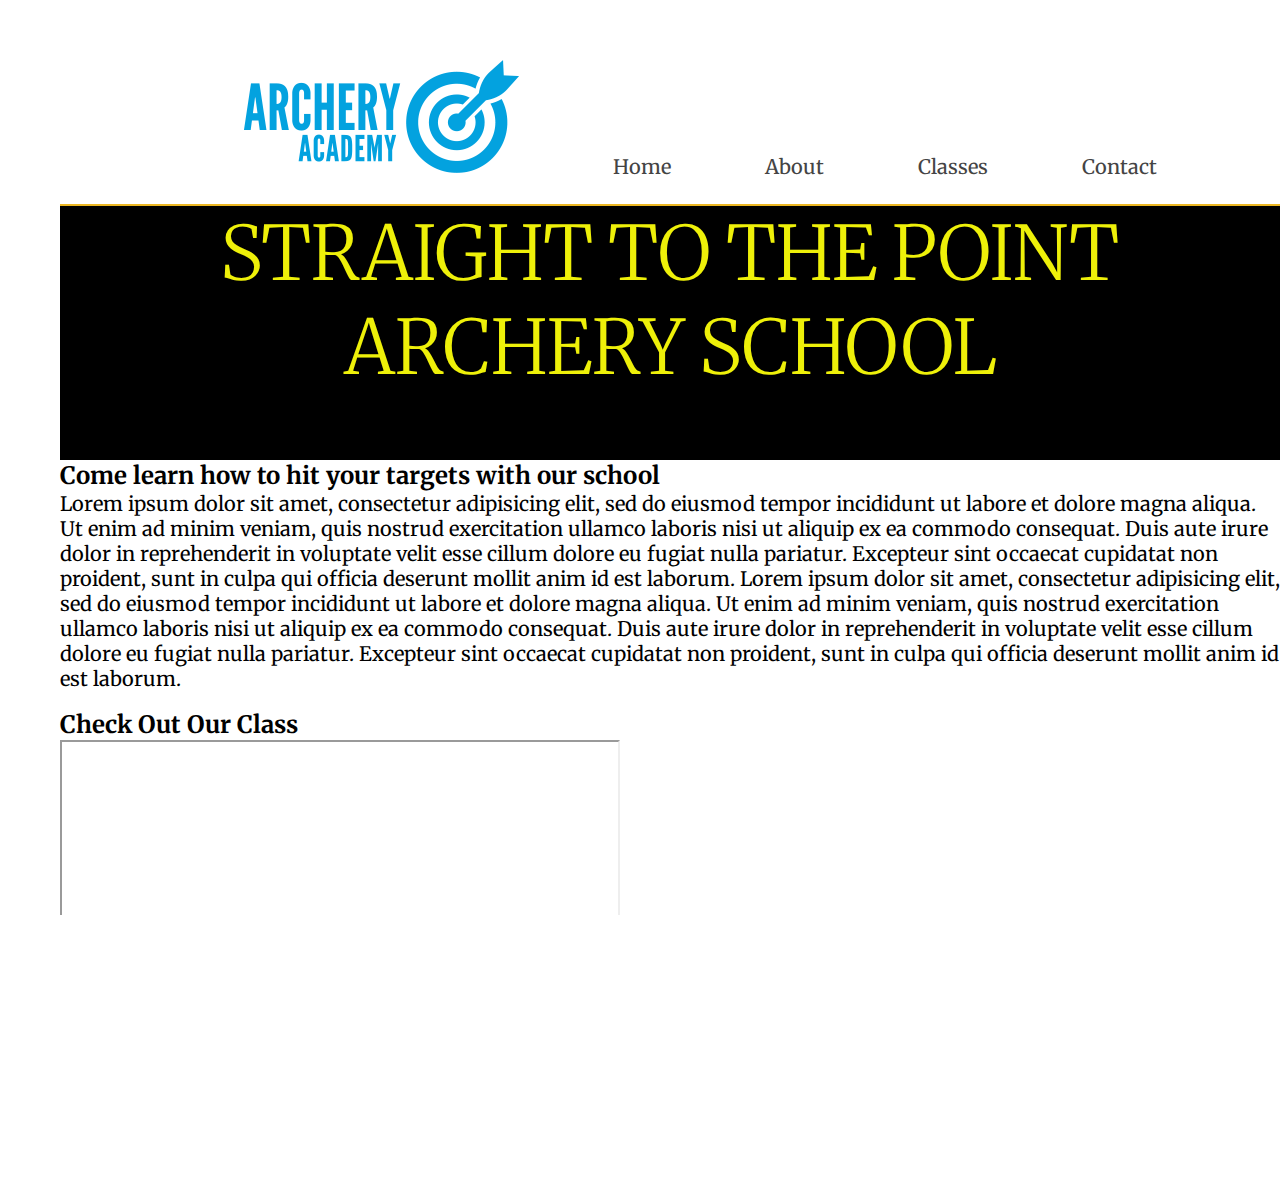
<file: index.html>
<!DOCTYPE html>
<html lang="en">
  <head>
    <meta charset="UTF-8">
    <link rel="stylesheet" href="css/styles.css">
    <title>Straight To The Point Archery School Home</title>
  </head>
  <body>
    <header>
      <nav>
        <ul>
          <li><a class="logo-a" href="index.html"><img class="logo-img" src="img/archeryAcademy-logo-color.png" alt="Straight to the Point Archery School Logo"></a></li>
          <li><a href="index.html">Home</a></li>
          <li><a href="about.html">About</a></li>
          <li><a href="classes.html">Classes</a></li>
          <li><a href="contact.html">Contact</a></li>
        </ul>
      </nav>
      <div class="main">
        <h1>Straight to the Point Archery School</h1>
      </div>
    </header>
    <section>
      <article>
        <h1>Come learn how to hit your targets with our school</h1>
        <p>Lorem ipsum dolor sit amet, consectetur adipisicing elit, sed do eiusmod tempor incididunt ut labore et dolore magna aliqua. Ut enim ad minim veniam, quis nostrud exercitation ullamco laboris nisi ut aliquip ex ea commodo consequat. Duis aute irure dolor in reprehenderit in voluptate velit esse cillum dolore eu fugiat nulla pariatur. Excepteur sint occaecat cupidatat non proident, sunt in culpa qui officia deserunt mollit anim id est laborum. Lorem ipsum dolor sit amet, consectetur adipisicing elit, sed do eiusmod tempor incididunt ut labore et dolore magna aliqua. Ut enim ad minim veniam, quis nostrud exercitation ullamco laboris nisi ut aliquip ex ea commodo consequat. Duis aute irure dolor in reprehenderit in voluptate velit esse cillum dolore eu fugiat nulla pariatur. Excepteur sint occaecat cupidatat non proident, sunt in culpa qui officia deserunt mollit anim id est laborum.</p>
      </article>
      <br>
      <article>
        <h1> Check Out Our Class</h1>
        <div class="videowrapper">
          <iframe width="560" height="315" src="https://www.youtube.com/embed/gumuNn2PAQo" allow="accelerometer; autoplay; encrypted-media; gyroscope; picture-in-picture" allowfullscreen></iframe>
        </div>
      </article>
    </section>
    <br>
    <br>
    <footer>
      <p>Nondiscriminatory Policy:
      Next Step Archery admits students of any race, gender presentation, sexuality, religion, national origin or ethnic origin to all rights, privileges, programs and activities available to students at the school. We do not discriminate in administration of our educational policies, admission policies and other school administered programs. All students are welcome and valuable members of our community.</p>
      <p class="copy">&copy; 2018 Archery School All rights reserved</p>
    </footer>
  </body>
</html>
</file>
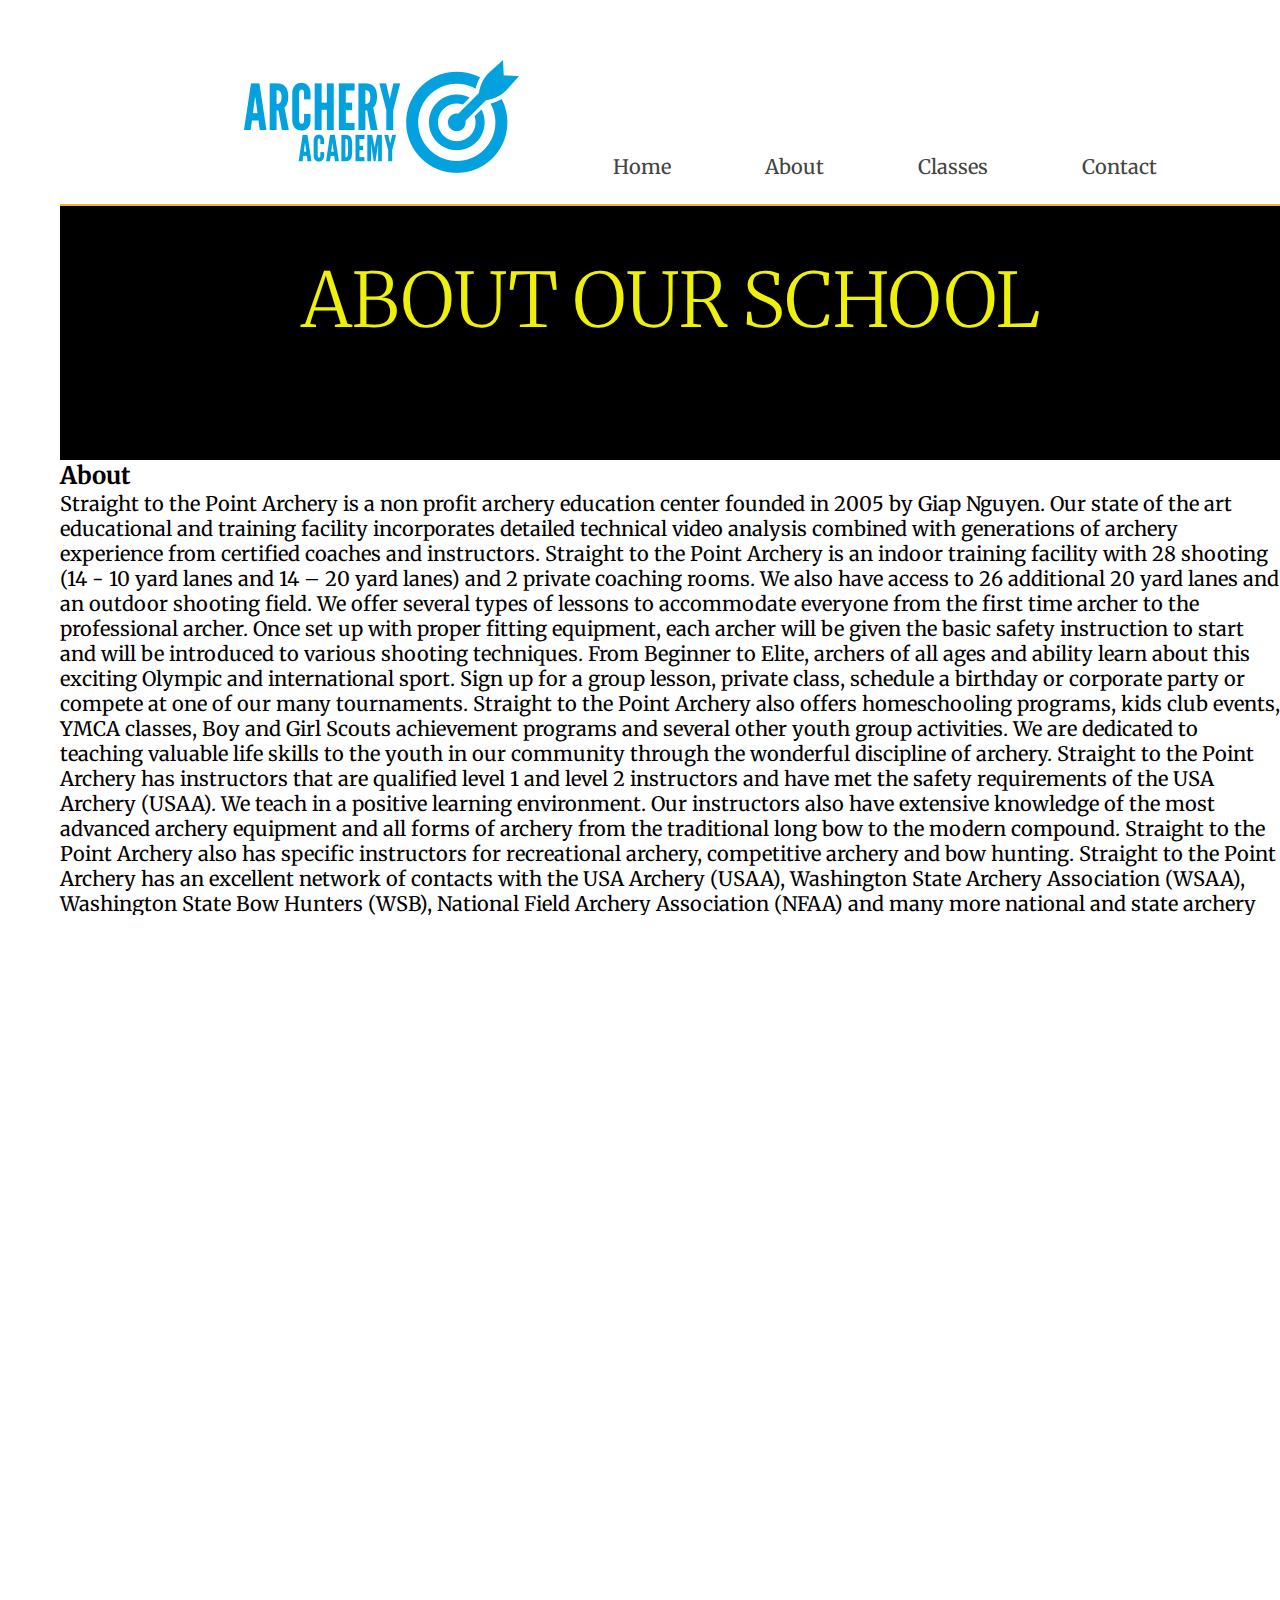
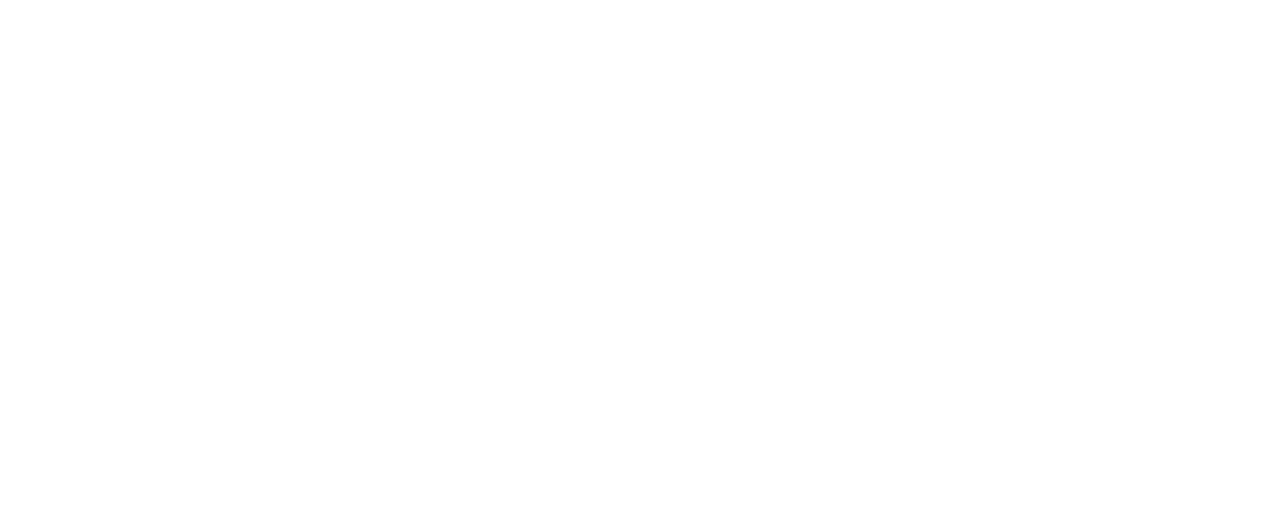
<file: about.html>
<!DOCTYPE html>
<html lang="en">
  <head>
    <meta charset="UTF-8">
    <link rel="stylesheet" href="css/styles.css">
    <title> Archery</title>
  </head>
  <body>
    <header>
      <nav>
        <ul>
          <li><a class="logo-a" href="index.html"><img class="logo-img" src="img/archeryAcademy-logo-color.png" alt="Straight to the Point Archery School Logo"></a></li>
          <li><a href="index.html">Home</a></li>
          <li><a href="about.html">About</a></li>
          <li><a href="classes.html">Classes</a></li>
          <li><a href="contact.html">Contact</a></li>
        </ul>
      </nav>
      <div class="main">
        <h1>About Our School</h1>
      </div>
    </header>
    <section>
      <h2>About</h2>
      <p>Straight to the Point Archery is a non profit archery education center founded in 2005 by Giap Nguyen.  Our state of the art educational and training facility incorporates detailed technical video analysis combined with generations of archery experience from certified coaches and instructors.

      Straight to the Point Archery is an indoor training facility with  28 shooting (14 -  10 yard lanes and 14 – 20 yard lanes) and 2 private coaching rooms. We also have access to 26  additional  20 yard lanes  and an outdoor shooting field.  We offer several types of lessons to accommodate everyone from the first time archer to the professional archer. Once set up with proper fitting equipment, each archer will be given the basic safety instruction to start and will be introduced to various shooting techniques.

      From Beginner to Elite, archers of all ages and ability learn about this exciting Olympic and international sport. Sign up for a group lesson, private class, schedule a birthday or corporate party or compete at one of our many tournaments.  Straight to the Point Archery also offers homeschooling programs, kids club events, YMCA classes, Boy and Girl Scouts achievement programs and several other youth group activities. We are dedicated to teaching valuable life skills to the youth in our community through the wonderful discipline of archery.

      Straight to the Point Archery has instructors that are qualified level 1 and level 2 instructors and have met the safety requirements of the USA Archery (USAA). We teach in a positive learning environment.  Our instructors also have extensive knowledge of the most advanced archery equipment and all forms of archery from the traditional long bow to the modern compound.  Straight to the Point Archery also has specific instructors for recreational archery, competitive archery and bow hunting.

      Straight to the Point Archery has an excellent network of contacts with the USA Archery (USAA), Washington State Archery Association (WSAA), Washington State Bow Hunters (WSB), National Field Archery Association (NFAA) and many more national and state archery associations. These partnerships allow you to feel confident in our facility and staff.

      Straight to the Point Archery’s staff has decades of experience in the archery industry. We are committed to educating you with any questions that you may have.</p>
    </section>
    <br>
    <section>
      <h2>About the Client</h2>
      <p>Giap Nguyen started Straight to the Point Archery in 2005. He's an avid and accomplished archer himself, having competed with the United States Archery Team in the 2000 Summer Olympics. He has three children, and  started Straight to the Point in part because he was not satisfied with the archery eduction options for them in Tacoma. After The Hunger Games books and movies came out, he noticed a surge in popularity of archery among young people, especially young women, and the business has been booming ever since.</p>
    </section>
    <br>
    <section>
      <h2>About the Users</h2>
      <p>	Giap tells you that people who use the site are mostly current and prospective students. They're interested in learning about the facilities and services available, as well as being reminded of the class schedule and location.</p>
    </section>
    <br>
    <section>
      <h2>About Our Instructors</h2>
      <div class="gridwrapper_3">
        <div class="block-one">
          <img src="img/instructor-bio-image4.png" alt="Photo of instructor Nathan Lee">
          <h2>Nathan Lee, Instructor</h2>
          <p>Nathan is an USA Archery Certified Level 3 NTS – Coach and has been teaching archery since 2009. He has been interested in archery since he nocked his first arrow while a Boy Scout at Scout camp.
            Nathan has many years of experience teaching people of all ages, experience gained as a Martial Arts Instructor and Studio Manager.</p>
        </div>
        <div class="block-two">
          <img src="img/instructor-bio-image2.png" alt="Photo of instructorAmy Smith">
          <h2>Amy Smith, Instructor</h2>
          <p>Amy truly has a passion for archery. She comes from a long line of hunters, fisherman, and trappers of Canada. Amy  places a strong emphasis on safety
            and is enthusiastic about teaching. Amy also loves fitness, and  has been a YMCA group exercise and personal trainer for over 18 years.</p>
        </div>
        <div class="block-three">
          <img src="img/instructor-bio-image3.png" alt="Photo of instructor Anthony Alicea">
          <h2>Anthony Alicea, Instructor</h2>
          <p>Anthony is a Washington native and an experienced outdoorsman with many years hunting, fishing, skiing, canoeing, archery, shooting and minimalistic camping. His skillful mastery of bushcraft and wilderness survival
             knowledge helps define his character. He enjoys handcrafting his own long bows, flint knapped primitive arrows and making custom leather products.</p>
        </div>
        <div class="block-four">
          <img src="img/instructor-bio-image1.png" alt="Photo of instructor Derek Jenkins">
          <h2>Derek Jenkins, Instructor</h2>
          <p>Derek is a Washington native and an experienced outdoorsman with many years hunting, fishing, skiing, canoeing, archery,
            shooting and minimalistic camping. His skillful mastery of bushcraft and wilderness survival
            knowledge helps define his character. He enjoys handcrafting his own long bows, flint knapped primitive arrows and making custom leather products.</p>
        </div>
      </div>
    </section>
    <footer>
        <p class="copy">&copy; 2018 Archery School All rights reserved</p>
    </footer>
  </body>
</html>
</file>
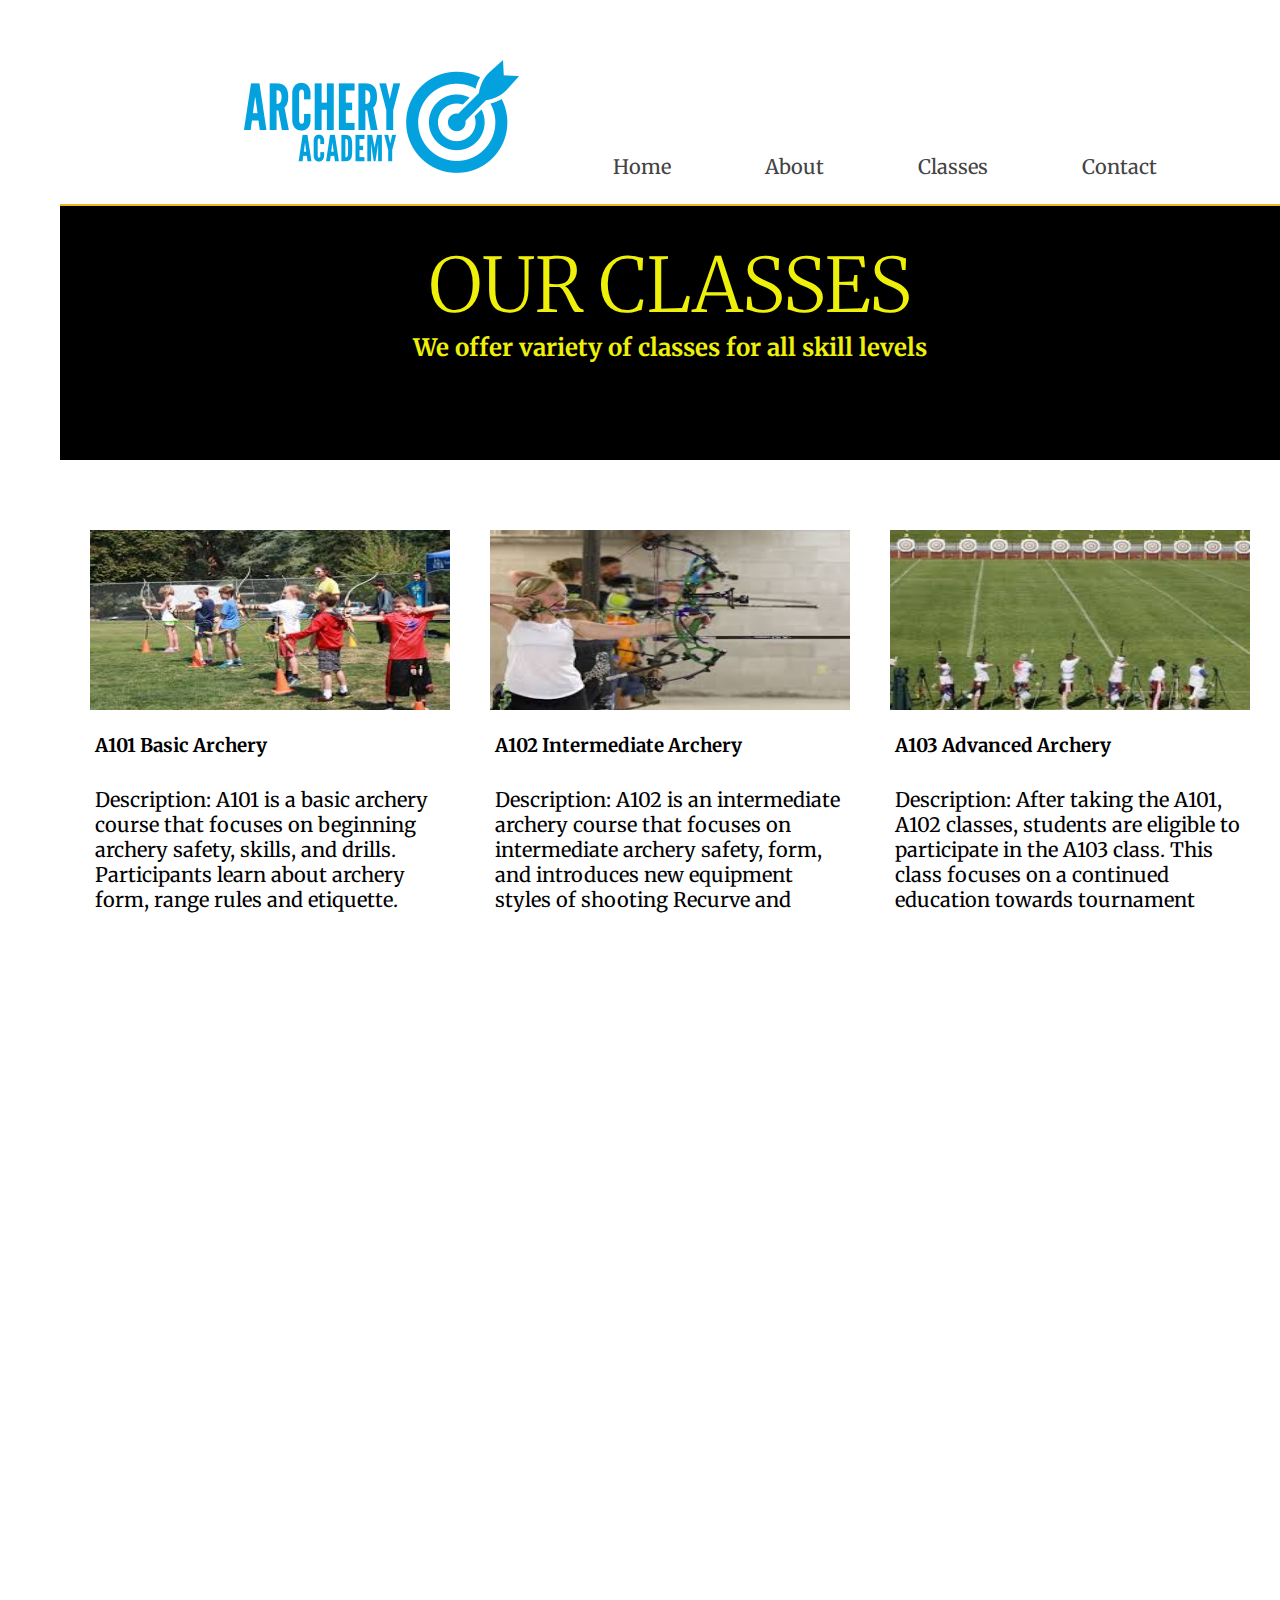
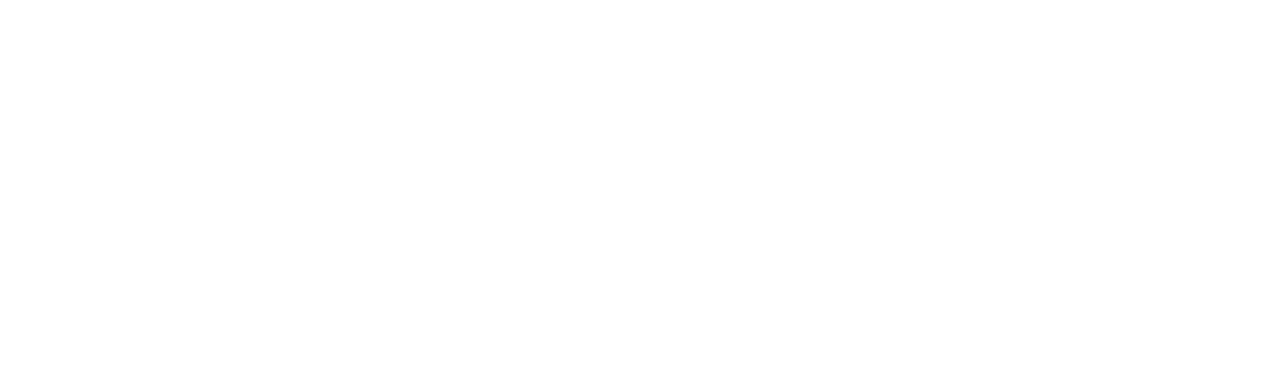
<file: classes.html>
<!DOCTYPE html>
<html lang="en">
  <head>
    <meta charset="UTF-8">
    <link rel="stylesheet" href="css/styles.css">
    <title> Our Classes</title>
  </head>
  <body>
    <header>
      <nav>
        <ul>
          <li><a class="logo-a" href="index.html"><img class="logo-img" src="img/archeryAcademy-logo-color.png" alt="Straight to the Point Archery School Logo"></a></li>
          <li><a href="index.html">Home</a></li>
          <li><a href="about.html">About</a></li>
          <li><a href="classes.html">Classes</a></li>
          <li><a href="contact.html">Contact</a></li>
        </ul>
      </nav>
      <div class="main">
        <h1>Our Classes</h1>
        <h2>We offer variety of classes for all skill levels</h2>
      </div>
    </header>
    <section id="classes">
      <div class="gridwrapper_1">
        <div class="left three-images">
          <img src="img/basic-archery.jpg" alt="Photo of Basic Archery Class in Staight to the Point Archery School">
          <h3>A101 Basic Archery</h3>
          <p>Description: A101 is a basic archery course that focuses on beginning archery safety, skills, and drills.
            Participants learn about archery form, range rules and etiquette. Form training and fun games are introduced in this class.
              Equipment will be provided with exception of safety kit.
  		        Cost: $120/month
  		        Schedule: Mondays and Wednesdays, 4-5pm</p>
        </div>
        <div class="middle three-images">
          <img src="img/intermediate-archery.jpg" alt="Photo of Intermediate Archery Class in the Staright to the Point Archery School">
          <h3>A102 Intermediate Archery</h3>
          <p>Description: A102 is an intermediate archery course that focuses on intermediate archery safety, form, and introduces new equipment
            styles of shooting Recurve and Compound bows. Fun games and form reinforcement techniques are emphasized in this class.
             Equipment will be provided with exception of safety kit.
  		       Cost: $120/month
  		       Schedule: Tuesdays and Thursdays, 4-5pm
  		       Prerequisite:A101 or recommendation from private lesson instructor. Minimum age  7 years old.
             </p>
        </div>
        <div class="right three-images">
          <img src="img/advanced-archery.jpg" alt="Photo of Advanced Archery Class in Straight to the Point Archery School">
          <h3>A103 Advanced Archery</h3>
          <p>Description: After taking the A101, A102 classes, students are eligible to participate in the A103 class. This class focuses on a
            continued education towards tournament styles of shooting used by many archery tournament associations from around the world. Along
            with the tournament lesson, participants receive continued knowledge around their shooting form and advice on personal equipment selections.
             Equipment will be provided with exception of safety kit.
  		       Cost: $120/month
  		      Schedule: Tuesdays and Thursdays, 5-6pm
  		       Prerequisite:  A101/A102 or equivalent. Minimum age  7 years old.</p>
        </div>
      </div>
    </section>
     <div class="gridwrapper_2">
        <div>
          <img src="img/single-lesson.jpg" alt="Photo of a Single Lesson with one of our instructors">
          <h3>Single Lesson</h3>
          <p>Description: 1 hour of expert guidance by a USA Archery-certified coach Price: $50</p>
          <br>
        </div>
        <div>
          <img src="img/three-lesson-package.jpg" alt="Photo of one of our students shooting a at the targets">
          <h3>3 Lesson Package</h3>
          <p>Description: 3 lessons, 1 hour each of expert guidance by a USA Archery-certified coach Price: $140</p>
          <br>
        </div>
      </div>
    <footer>
        <p class="copy">&copy; 2018 Archery School All rights reserved</p>
    </footer>
  </body>
</html>
</file>
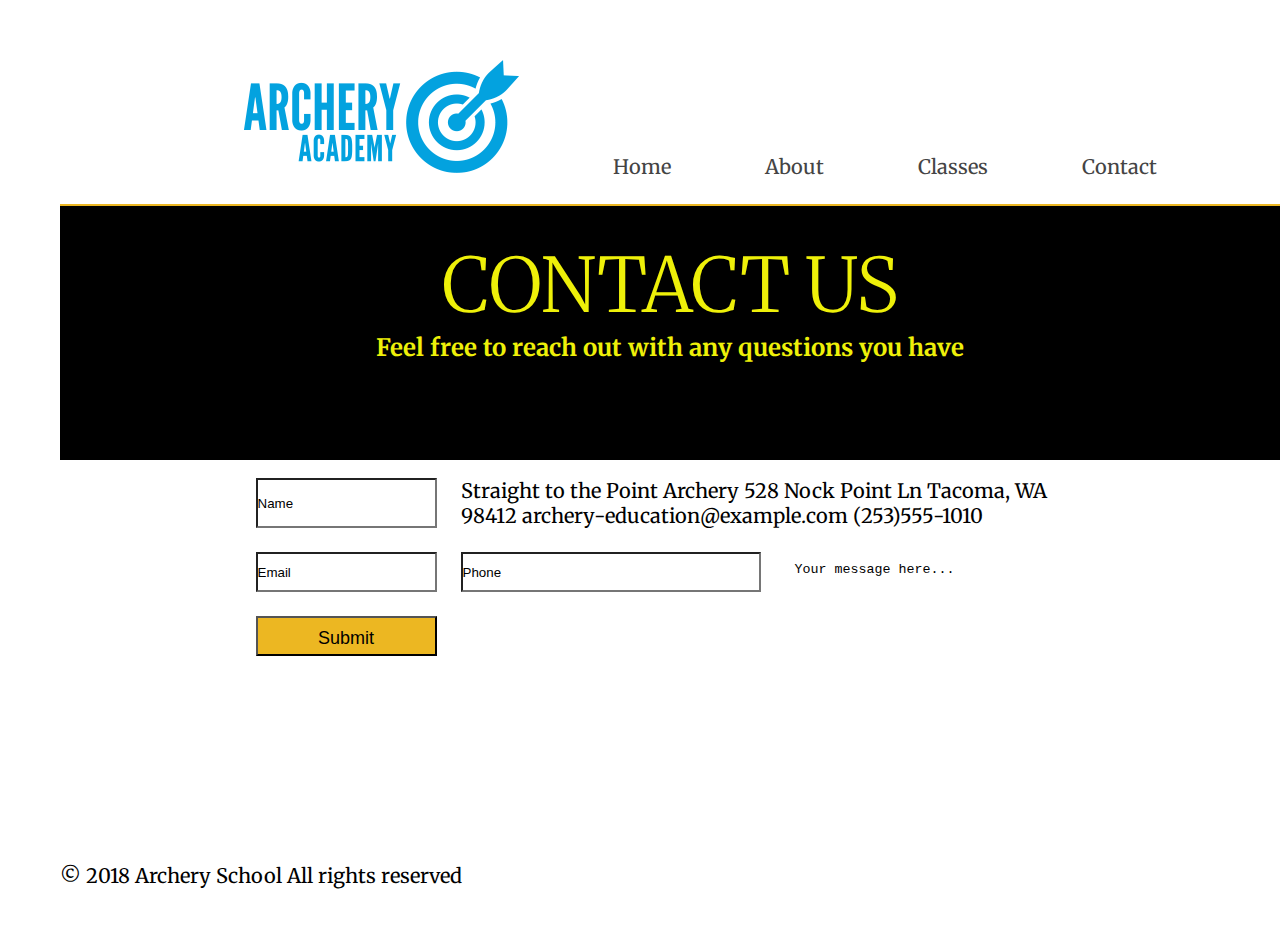
<file: contact.html>
<!DOCTYPE html>
<html lang="en">
  <head>
    <meta charset="UTF-8">
    <link rel="stylesheet" href="css/styles.css">
    <title> Contact Us Page</title>
  </head>
  <body>
    <header>
      <nav>
        <ul>
          <li><a class="logo-a" href="index.html"><img class="logo-img" src="img/archeryAcademy-logo-color.png" alt="Straight to the Point Archery School Logo"></a></li>
          <li><a href="index.html">Home</a></li>
          <li><a href="about.html">About</a></li>
          <li><a href="classes.html">Classes</a></li>
          <li><a href="contact.html">Contact</a></li>
        </ul>
      </nav>
      <div class="main">
        <h1>Contact Us</h1>
        <h2>Feel free to reach out with any questions you have</h2>
      </div>
    </header>
    <br>
    <section>
      <form class="gridwrapper_5">
        <div class="contact-textbox transparent">
          <p>Straight to the Point Archery
            528 Nock Point Ln
            Tacoma, WA 98412
            archery-education@example.com
            (253)555-1010</p>
        </div>
        <input class="transparent" type="text" name="customer_name" id="customer_name" placeholder="Name" required>
        <input class="transparent" type="email" name="email_address" id="email_address" placeholder="Email">
        <input class="transparent" type="tel" name="phone" id="phone" placeholder="Phone">
      	<textarea class="transparent" name="comments" id="comments" maxlength="500" placeholder="Your message here..."></textarea>
        <button class="btn">Submit</button>
      </form>
    </section>
    <footer>
        <p class="copy">&copy; 2018 Archery School All rights reserved</p>
    </footer>
  </body>
</html>
</file>
<file: css/styles.css>
@import url('https://fonts.googleapis.com/css?family=Merriweather');

* {
  margin: 0;
  padding: 0;
  box-sizing: border-box;
}

html, body {
  width: 100%;
  height: 100%;
  margin: 15px;
  padding: 15px;
  overflow-x: hidden;
}

h1, h2, h3, p, a{
  font-family: 'Merriweather', serif;
}

article h1{
  font-size: 24px;
}

p {
  font-size: 20px;
}

::placeholder {
  color: #000;
  opacity: 1;
}

.wrapper {
  max-width: 1140px;
  margin-left: auto;
  margin-right: auto;
}

.transparent {
  background: rgba(255,255,255,0.4);
}

.btn {
  background-color: #ecb722;
  font-size: 18px;
  padding: 10px 30px;
  text-decoration: none;
  text-transform: capitalize;
  transition: all 0.3s ease;
}

* {
  margin: 0;
  padding: 0;
  box-sizing: border-box;
}

nav {
  position: fixed;
  z-index: 100;
  width: 100%;
  background-color: #fff;
  line-height: 70px;
  text-align: center;
  border-bottom: 2px solid #ecb722;
}

nav ul {
  overflow: hidden;
  list-style: none;
  margin: 0 30px 0 0;
}

nav ul li {
  padding: 10px 20px;
  display: inline;
  margin-left: 30px;
  cursor: pointer;
  transition: background-color ease 1s;
}

nav ul li:hover {
  background-color: #ecb722;
}

nav ul li a {
  font-size: 20px;
  text-decoration: none;
  margin: 0 10px;
  color: #444444;
  line-height: 70px;
}

header {
  position: relative;
  background-color: black;
  background-size: cover;
  height: 400px;
}
header .main {
  position: absolute;
  text-align: center;
  width: 100%;
  color: #eef009;
  top: 60%;
  transform: translateY(-50%);
}

header .main h1 {
  font-size: 75px;
  text-shadow: 1px 1px 1px #000;
  text-transform: uppercase;
  font-weight: 200;
}

header .main p {
  text-align: center;
  text-shadow: 1px 1px 1px #000;
}

.gridwrapper_1 {
  display: grid;
  padding-top: 70px;
  grid-template-columns: 360px 360px 360px;
  justify-content: center;
  min-height: 500px;
  grid-gap: 40px;
}

.three-images img {
  width: 100%;
  height: 180px
}

.three-images h3 {
  padding: 20px 5px 10px 5px;
  margin: 0 auto;
  text-align: left;
}

.three-images p {
  padding: 20px 5px 10px 5px;
  margin: 0 auto;
  text-align: left;
}

.gridwrapper_2 {
  display: grid;
  padding-top: 60px;
  grid-template-columns: 560px 560px;
  justify-content: center;
  grid-gap: 30px;
  min-height: 700px;
}

.gridwrapper_2 img {
  width: 100%;
  height: 240px;
}

.gridwrapper_2 h3 {
  text-align: center;
  padding: 20px 0 30px;
}

.gridwrapper_2 p {
  padding: 0px 25px;
  text-align: justify;
}

.gridwrapper_3 {
  display: grid;
  padding-top: 60px;
  grid-template-columns: 260px 260px 260px 260px;
  justify-content: center;
  grid-gap: 30px;
  min-height: 700px;
}

.gridwrapper_3 img {
  width: 100%;
  height: 260px;
}

.gridwrapper_3 h2 {
  text-align: center;
  padding: 20px 0 20px 0
}

.gridwrapper_4 {
  display: grid;
  padding-top: 60px;
  grid-template-columns: 1140px;
  justify-content: center;
  grid-gap: 30px;
  min-height: 950px;
}

.gridwrapper_4 .big-column img{
  width: 80%;
  height: 434px;
}

.gridwrapper_4 .big-column h2 {
  padding: 40px 0 10px 0;
}

.gridwrapper_5 {
  display: grid;
  grid-template-columns: auto 300px 300px;
  grid-template-rows: auto 40px 40px 40px 55px 40px;
  justify-content: center;
  grid-auto-flow: row dense;
  grid-gap: 1.5em;
}

.gridwrapper_5 .contact-textbox {
  grid-column: 2 / 4;
}

.gridwrapper_5 textarea {
  padding: 10px;
  resize: none;
  grid-column: 3;
  grid-row: span 3;
  width: 100%;
  border: none;
}
</file>
